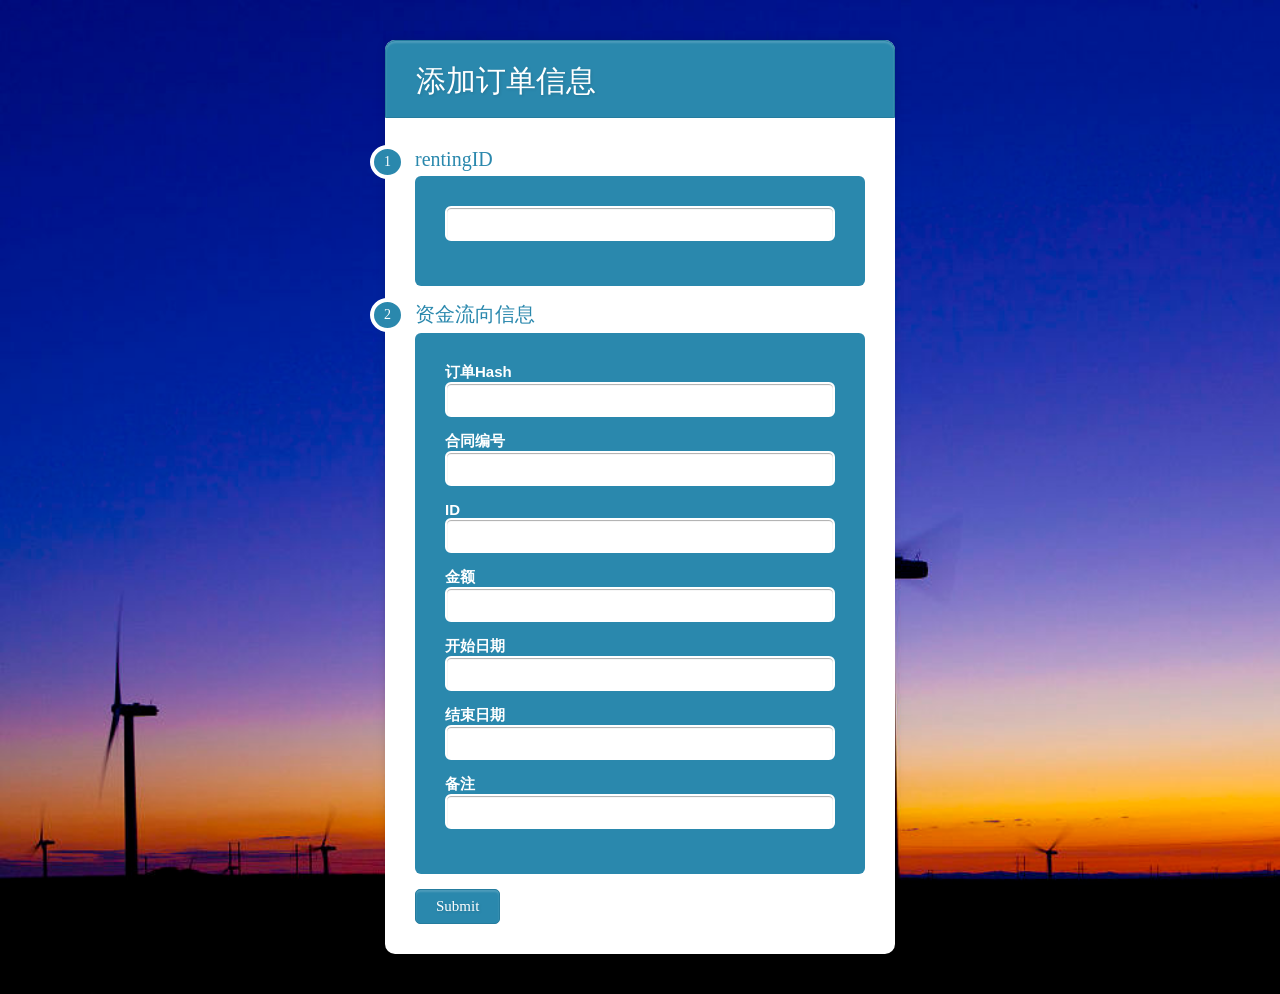
<file: views/form_fund.html>
<!DOCTYPE HTML>
<html>
<head>
    <meta http-equiv="Content-Type" content="text/html; charset=utf-8">
    <title>Form Style 10</title>
    <style type="text/css">
        body{
            background-image: url("../static/css/business_search.jpg");
            background-size: cover;
        }
        .form-style-10{
            max-width:450px;
            padding:30px;
            margin:40px auto;
            background: #FFF;
            border-radius: 10px;
            -webkit-border-radius:10px;
            -moz-border-radius: 10px;
            box-shadow: 0px 0px 10px rgba(0, 0, 0, 0.13);
            -moz-box-shadow: 0px 0px 10px rgba(0, 0, 0, 0.13);
            -webkit-box-shadow: 0px 0px 10px rgba(0, 0, 0, 0.13);
        }
        .form-style-10 .inner-wrap{
            padding: 30px;
            background: #2A88AD;
            border-radius: 6px;
            margin-bottom: 15px;
        }
        .form-style-10 h1{
            background: #2A88AD;
            padding: 20px 30px 15px 30px;
            margin: -30px -30px 30px -30px;
            border-radius: 10px 10px 0 0;
            -webkit-border-radius: 10px 10px 0 0;
            -moz-border-radius: 10px 10px 0 0;
            color: #fff;
            text-shadow: 1px 1px 3px rgba(0, 0, 0, 0.12);
            font: normal 30px 'Bitter', serif;
            -moz-box-shadow: inset 0px 2px 2px 0px rgba(255, 255, 255, 0.17);
            -webkit-box-shadow: inset 0px 2px 2px 0px rgba(255, 255, 255, 0.17);
            box-shadow: inset 0px 2px 2px 0px rgba(255, 255, 255, 0.17);
            border: 1px solid #257C9E;
        }
        .form-style-10 h1 > span{
            display: block;
            margin-top: 2px;
            font: 13px Arial, Helvetica, sans-serif;
        }
        .form-style-10 label{
            display: block;
            font: bold 15px Arial, Helvetica;
            color: #fff;
            margin-bottom: 15px;
        }
        .form-style-10 input[type="text"],
        .form-style-10 input[type="date"],
        .form-style-10 input[type="datetime"],
        .form-style-10 input[type="email"],
        .form-style-10 input[type="number"],
        .form-style-10 input[type="search"],
        .form-style-10 input[type="time"],
        .form-style-10 input[type="url"],
        .form-style-10 input[type="password"],
        .form-style-10 textarea,
        .form-style-10 select {
            display: block;
            box-sizing: border-box;
            -webkit-box-sizing: border-box;
            -moz-box-sizing: border-box;
            width: 100%;
            padding: 8px;
            border-radius: 6px;
            -webkit-border-radius:6px;
            -moz-border-radius:6px;
            border: 2px solid #fff;
            box-shadow: inset 0px 1px 1px rgba(0, 0, 0, 0.33);
            -moz-box-shadow: inset 0px 1px 1px rgba(0, 0, 0, 0.33);
            -webkit-box-shadow: inset 0px 1px 1px rgba(0, 0, 0, 0.33);
        }

        .form-style-10 .section{
            font: normal 20px 'Bitter', serif;
            color: #2A88AD;
            margin-bottom: 5px;
        }

        .form-style-10 .section span {
            background: #2A88AD;
            padding: 5px 10px 5px 10px;
            position: absolute;
            border-radius: 50%;
            -webkit-border-radius: 50%;
            -moz-border-radius: 50%;
            border: 4px solid #fff;
            font-size: 14px;
            margin-left: -45px;
            color: #fff;
            margin-top: -3px;
        }

        .form-style-10 input[type="button"],
        .form-style-10 input[type="submit"]{
            background: #2A88AD;
            padding: 8px 20px 8px 20px;
            border-radius: 5px;
            -webkit-border-radius: 5px;
            -moz-border-radius: 5px;
            color: #fff;
            text-shadow: 1px 1px 3px rgba(0, 0, 0, 0.12);
            font: normal 30px 'Bitter', serif;
            -moz-box-shadow: inset 0px 2px 2px 0px rgba(255, 255, 255, 0.17);
            -webkit-box-shadow: inset 0px 2px 2px 0px rgba(255, 255, 255, 0.17);
            box-shadow: inset 0px 2px 2px 0px rgba(255, 255, 255, 0.17);
            border: 1px solid #257C9E;
            font-size: 15px;
        }
        .form-style-10 input[type="button"]:hover,
        .form-style-10 input[type="submit"]:hover{
            background: #2A6881;
            -moz-box-shadow: inset 0px 2px 2px 0px rgba(255, 255, 255, 0.28);
            -webkit-box-shadow: inset 0px 2px 2px 0px rgba(255, 255, 255, 0.28);
            box-shadow: inset 0px 2px 2px 0px rgba(255, 255, 255, 0.28);
        }
    </style>
</head>

<body>

<div class="form-style-10">
    <h1>添加订单信息</h1>
    <form method="get" action="form_orderer">
        <div class="section"><span>1</span>rentingID</div>
        <div class="inner-wrap">
            <label><input type="text" name="rentingID" /></label>
        </div>
        <div class="section"><span>2</span>资金流向信息</div>
        <div class="inner-wrap">
            <label>订单Hash <input type="text" name="orderHash" /></label>
            <label>合同编号 <input type="text" name="orderId" /></label>
            <label>ID <input type="text" name="renterId" /></label>
            <label>金额 <input type="text" name="rentMoney" /></label>
            <label>开始日期 <input type="text" name="beginDate" /></label>
            <label>结束日期 <input type="text" name="endDate" /></label>
            <label>备注 <input type="text" name="note" /></label>
        </div>

        <div class="button-section">
            <input type="submit" name="提交" />
        </div>
    </form>
</div>

</body>
</html>
</file>
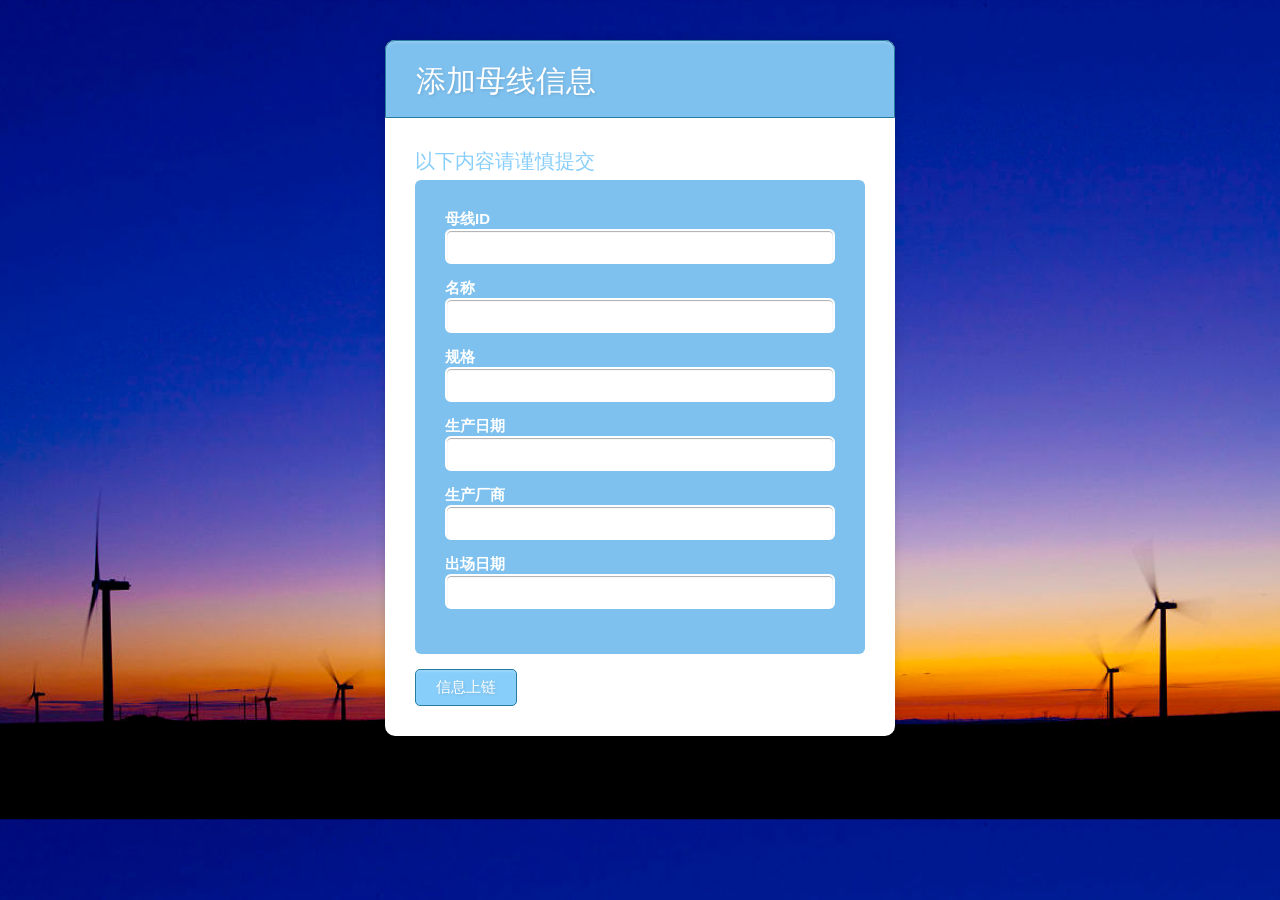
<file: views/form_part.html>
<!DOCTYPE HTML>
<html>
<head>
    <meta http-equiv="Content-Type" content="text/html; charset=utf-8">
    <title>Form Style 10</title>
    <style type="text/css">
        body {
            background-image: url("../static/css/transit_form.jpg");
            background-size: cover;
        }

        .form-wrapper {
            width: 490px;
            padding: 8px;
            margin: 50px auto;
            overflow: hidden;
            border-width: 1px;
            border-style: solid;
            border-color: #dedede #bababa #aaa #bababa;
            box-shadow: 0 3px 3px rgba(255, 255, 255, .1), 0 3px 0 #bbb, 0 4px 0 #aaa, 0 5px 5px #444;
            border-radius: 10px;
            background-color: #f6f6f6;
            background-image: linear-gradient(top, #f6f6f6, #eae8e8);
        }

        .form-wrapper #search {
            width: 330px;
            height: 21px;
            padding: 10px 5px;
            float: left;
            font: bold 16px 'lucida sans', 'trebuchet MS', 'Tahoma';
            border: 1px solid #ccc;
            box-shadow: 0 1px 1px #ddd inset, 0 1px 0 #fff;
            border-radius: 3px;
        }

        .form-wrapper #search:focus {
            outline: 0;
            border-color: #aaa;
            box-shadow: 0 1px 1px #bbb inset;
        }

        .form-wrapper #search::-webkit-input-placeholder {
            color: #999;
            font-weight: normal;
        }

        .form-wrapper #search:-moz-placeholder {
            color: #999;
            font-weight: normal;
        }

        .form-wrapper #search:-ms-input-placeholder {
            color: #999;
            font-weight: normal;
        }

        .form-wrapper #submit {
            float: right;
            border: 1px solid #00748f;
            height: 42px;
            width: 100px;
            padding: 0;
            cursor: pointer;
            font: bold 15px Arial, Helvetica;
            color: #fafafa;
            text-transform: uppercase;
            background-color: #7ec0ee;
            background-image: linear-gradient(top, #31b2c3, #0483a0);
            -moz-border-radius: 3px;
            -webkit-border-radius: 3px;
            border-radius: 3px;
            text-shadow: 0 1px 0 rgba(0, 0, 0, .3);
            box-shadow: 0 1px 0 rgba(255, 255, 255, 0.3) inset, 0 1px 0 #fff;
        }

        .form-wrapper #submit:hover,
        .form-wrapper #submit:focus {
            background-color: #31b2c3;
            background-image: linear-gradient(top, #0483a0, #31b2c3);
        }

        .form-wrapper #submit:active {
            outline: 0;
            box-shadow: 0 1px 4px rgba(0, 0, 0, 0.5) inset;
        }

        .form-wrapper #submit::-moz-focus-inner {
            border: 0;
        }

        .form-style-10 {
            max-width: 450px;
            padding: 30px;
            margin: 40px auto;
            background: #FFF;
            border-radius: 10px;
            -webkit-border-radius: 10px;
            -moz-border-radius: 10px;
            box-shadow: 0px 0px 10px rgba(0, 0, 0, 0.13);
            -moz-box-shadow: 0px 0px 10px rgba(0, 0, 0, 0.13);
            -webkit-box-shadow: 0px 0px 10px rgba(0, 0, 0, 0.13);
        }

        .form-style-10 .inner-wrap {
            padding: 30px;
            background: #7ec0ee;
            border-radius: 6px;
            margin-bottom: 15px;
        }

        .form-style-10 h1 {
            background: #7ec0ee;
            padding: 20px 30px 15px 30px;
            margin: -30px -30px 30px -30px;
            border-radius: 10px 10px 0 0;
            -webkit-border-radius: 10px 10px 0 0;
            -moz-border-radius: 10px 10px 0 0;
            color: #fff;
            text-shadow: 1px 1px 3px rgba(0, 0, 0, 0.12);
            font: normal 30px 'Bitter', serif;
            -moz-box-shadow: inset 0px 2px 2px 0px rgba(255, 255, 255, 0.17);
            -webkit-box-shadow: inset 0px 2px 2px 0px rgba(255, 255, 255, 0.17);
            box-shadow: inset 0px 2px 2px 0px rgba(255, 255, 255, 0.17);
            border: 1px solid #257C9E;
        }

        .form-style-10 h1 > span {
            display: block;
            margin-top: 2px;
            font: 13px Arial, Helvetica, sans-serif;
        }

        .form-style-10 label {
            display: block;
            font: bold 15px Arial, Helvetica;
            color: #fff;
            margin-bottom: 15px;
        }

        .form-style-10 input[type="text"],
        .form-style-10 input[type="date"],
        .form-style-10 input[type="datetime"],
        .form-style-10 input[type="email"],
        .form-style-10 input[type="number"],
        .form-style-10 input[type="search"],
        .form-style-10 input[type="time"],
        .form-style-10 input[type="url"],
        .form-style-10 input[type="password"],
        .form-style-10 textarea,
        .form-style-10 select {
            display: block;
            box-sizing: border-box;
            -webkit-box-sizing: border-box;
            -moz-box-sizing: border-box;
            width: 100%;
            padding: 8px;
            border-radius: 6px;
            -webkit-border-radius: 6px;
            -moz-border-radius: 6px;
            border: 2px solid #fff;
            box-shadow: inset 0px 1px 1px rgba(0, 0, 0, 0.33);
            -moz-box-shadow: inset 0px 1px 1px rgba(0, 0, 0, 0.33);
            -webkit-box-shadow: inset 0px 1px 1px rgba(0, 0, 0, 0.33);
        }

        .form-style-10 .section {
            font: normal 20px 'Bitter', serif;
            color: #87cefa;
            margin-bottom: 5px;
        }

        .form-style-10 input[type="button"],
        .form-style-10 input[type="submit"] {
            background: #87cefa;
            padding: 8px 20px 8px 20px;
            border-radius: 5px;
            -webkit-border-radius: 5px;
            -moz-border-radius: 5px;
            color: #fff;
            text-shadow: 1px 1px 3px rgba(0, 0, 0, 0.12);
            font: normal 30px 'Bitter', serif;
            -moz-box-shadow: inset 0px 2px 2px 0px rgba(255, 255, 255, 0.17);
            -webkit-box-shadow: inset 0px 2px 2px 0px rgba(255, 255, 255, 0.17);
            box-shadow: inset 0px 2px 2px 0px rgba(255, 255, 255, 0.17);
            border: 1px solid #257C9E;
            font-size: 15px;
        }

        .form-style-10 input[type="button"]:hover,
        .form-style-10 input[type="submit"]:hover {
            background: #2A6881;
            -moz-box-shadow: inset 0px 2px 2px 0px rgba(255, 255, 255, 0.28);
            -webkit-box-shadow: inset 0px 2px 2px 0px rgba(255, 255, 255, 0.28);
            box-shadow: inset 0px 2px 2px 0px rgba(255, 255, 255, 0.28);
        }
    </style>
</head>

<body>
<div class="form-style-10">
    <h1>添加母线信息</h1>
    <form method="get" action="form_area" novalidate>
        <div class="section">以下内容请谨慎提交</div>
        <div class="inner-wrap">
            <label>母线ID<input type="text" name="partID"/></label>
            <label>名称<input type="text" name="name"/></label>
            <label>规格<input type="text" name="spec"/></label>
            <label>生产日期<input type="text" name="mFRDate"/></label>
            <label>生产厂商<input type="text" name="mFRName"/></label>
            <label>出场日期<input type="text" name="outDate"/></label>
        </div>
        <div class="button-section">
            <input type="submit" name="Sign Up" value="信息上链"/>
        </div>
    </form>
</div>

</body>
</html>
</file>
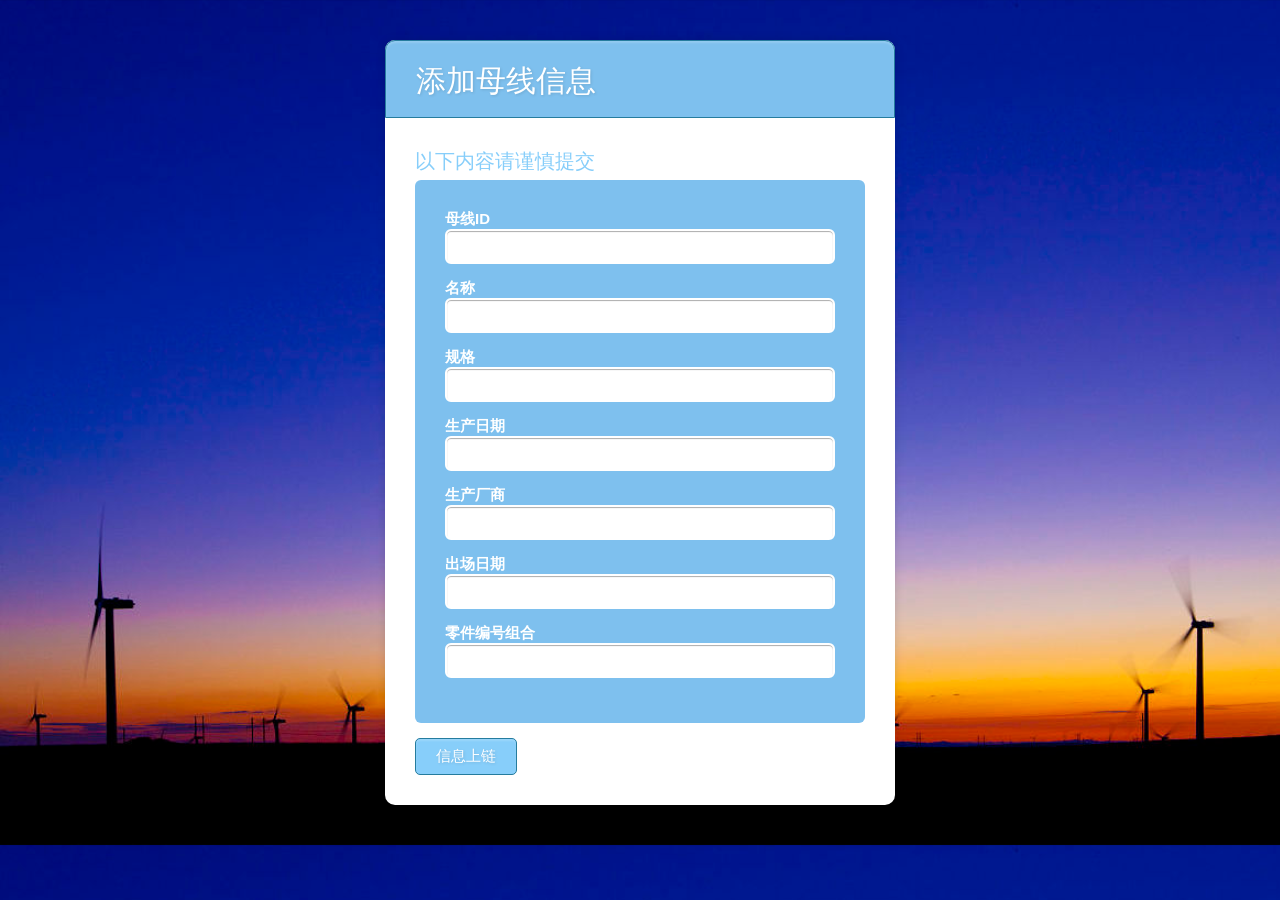
<file: views/form_produce.html>
<!DOCTYPE HTML>
<html>
<head>
    <meta http-equiv="Content-Type" content="text/html; charset=utf-8">
    <title>Form Style 10</title>
    <style type="text/css">
        body {
            background-image: url("../static/css/transit_form.jpg");
            background-size: cover;
        }

        .form-wrapper {
            width: 490px;
            padding: 8px;
            margin: 50px auto;
            overflow: hidden;
            border-width: 1px;
            border-style: solid;
            border-color: #dedede #bababa #aaa #bababa;
            box-shadow: 0 3px 3px rgba(255, 255, 255, .1), 0 3px 0 #bbb, 0 4px 0 #aaa, 0 5px 5px #444;
            border-radius: 10px;
            background-color: #f6f6f6;
            background-image: linear-gradient(top, #f6f6f6, #eae8e8);
        }

        .form-wrapper #search {
            width: 330px;
            height: 21px;
            padding: 10px 5px;
            float: left;
            font: bold 16px 'lucida sans', 'trebuchet MS', 'Tahoma';
            border: 1px solid #ccc;
            box-shadow: 0 1px 1px #ddd inset, 0 1px 0 #fff;
            border-radius: 3px;
        }

        .form-wrapper #search:focus {
            outline: 0;
            border-color: #aaa;
            box-shadow: 0 1px 1px #bbb inset;
        }

        .form-wrapper #search::-webkit-input-placeholder {
            color: #999;
            font-weight: normal;
        }

        .form-wrapper #search:-moz-placeholder {
            color: #999;
            font-weight: normal;
        }

        .form-wrapper #search:-ms-input-placeholder {
            color: #999;
            font-weight: normal;
        }

        .form-wrapper #submit {
            float: right;
            border: 1px solid #00748f;
            height: 42px;
            width: 100px;
            padding: 0;
            cursor: pointer;
            font: bold 15px Arial, Helvetica;
            color: #fafafa;
            text-transform: uppercase;
            background-color: #7ec0ee;
            background-image: linear-gradient(top, #31b2c3, #0483a0);
            -moz-border-radius: 3px;
            -webkit-border-radius: 3px;
            border-radius: 3px;
            text-shadow: 0 1px 0 rgba(0, 0, 0, .3);
            box-shadow: 0 1px 0 rgba(255, 255, 255, 0.3) inset, 0 1px 0 #fff;
        }

        .form-wrapper #submit:hover,
        .form-wrapper #submit:focus {
            background-color: #31b2c3;
            background-image: linear-gradient(top, #0483a0, #31b2c3);
        }

        .form-wrapper #submit:active {
            outline: 0;
            box-shadow: 0 1px 4px rgba(0, 0, 0, 0.5) inset;
        }

        .form-wrapper #submit::-moz-focus-inner {
            border: 0;
        }

        .form-style-10 {
            max-width: 450px;
            padding: 30px;
            margin: 40px auto;
            background: #FFF;
            border-radius: 10px;
            -webkit-border-radius: 10px;
            -moz-border-radius: 10px;
            box-shadow: 0px 0px 10px rgba(0, 0, 0, 0.13);
            -moz-box-shadow: 0px 0px 10px rgba(0, 0, 0, 0.13);
            -webkit-box-shadow: 0px 0px 10px rgba(0, 0, 0, 0.13);
        }

        .form-style-10 .inner-wrap {
            padding: 30px;
            background: #7ec0ee;
            border-radius: 6px;
            margin-bottom: 15px;
        }

        .form-style-10 h1 {
            background: #7ec0ee;
            padding: 20px 30px 15px 30px;
            margin: -30px -30px 30px -30px;
            border-radius: 10px 10px 0 0;
            -webkit-border-radius: 10px 10px 0 0;
            -moz-border-radius: 10px 10px 0 0;
            color: #fff;
            text-shadow: 1px 1px 3px rgba(0, 0, 0, 0.12);
            font: normal 30px 'Bitter', serif;
            -moz-box-shadow: inset 0px 2px 2px 0px rgba(255, 255, 255, 0.17);
            -webkit-box-shadow: inset 0px 2px 2px 0px rgba(255, 255, 255, 0.17);
            box-shadow: inset 0px 2px 2px 0px rgba(255, 255, 255, 0.17);
            border: 1px solid #257C9E;
        }

        .form-style-10 h1 > span {
            display: block;
            margin-top: 2px;
            font: 13px Arial, Helvetica, sans-serif;
        }

        .form-style-10 label {
            display: block;
            font: bold 15px Arial, Helvetica;
            color: #fff;
            margin-bottom: 15px;
        }

        .form-style-10 input[type="text"],
        .form-style-10 input[type="date"],
        .form-style-10 input[type="datetime"],
        .form-style-10 input[type="email"],
        .form-style-10 input[type="number"],
        .form-style-10 input[type="search"],
        .form-style-10 input[type="time"],
        .form-style-10 input[type="url"],
        .form-style-10 input[type="password"],
        .form-style-10 textarea,
        .form-style-10 select {
            display: block;
            box-sizing: border-box;
            -webkit-box-sizing: border-box;
            -moz-box-sizing: border-box;
            width: 100%;
            padding: 8px;
            border-radius: 6px;
            -webkit-border-radius: 6px;
            -moz-border-radius: 6px;
            border: 2px solid #fff;
            box-shadow: inset 0px 1px 1px rgba(0, 0, 0, 0.33);
            -moz-box-shadow: inset 0px 1px 1px rgba(0, 0, 0, 0.33);
            -webkit-box-shadow: inset 0px 1px 1px rgba(0, 0, 0, 0.33);
        }

        .form-style-10 .section {
            font: normal 20px 'Bitter', serif;
            color: #87cefa;
            margin-bottom: 5px;
        }

        .form-style-10 input[type="button"],
        .form-style-10 input[type="submit"] {
            background: #87cefa;
            padding: 8px 20px 8px 20px;
            border-radius: 5px;
            -webkit-border-radius: 5px;
            -moz-border-radius: 5px;
            color: #fff;
            text-shadow: 1px 1px 3px rgba(0, 0, 0, 0.12);
            font: normal 30px 'Bitter', serif;
            -moz-box-shadow: inset 0px 2px 2px 0px rgba(255, 255, 255, 0.17);
            -webkit-box-shadow: inset 0px 2px 2px 0px rgba(255, 255, 255, 0.17);
            box-shadow: inset 0px 2px 2px 0px rgba(255, 255, 255, 0.17);
            border: 1px solid #257C9E;
            font-size: 15px;
        }

        .form-style-10 input[type="button"]:hover,
        .form-style-10 input[type="submit"]:hover {
            background: #2A6881;
            -moz-box-shadow: inset 0px 2px 2px 0px rgba(255, 255, 255, 0.28);
            -webkit-box-shadow: inset 0px 2px 2px 0px rgba(255, 255, 255, 0.28);
            box-shadow: inset 0px 2px 2px 0px rgba(255, 255, 255, 0.28);
        }
    </style>
</head>

<body>
<div class="form-style-10">
    <h1>添加母线信息</h1>
    <form method="get" action="form_area" novalidate>
        <div class="section">以下内容请谨慎提交</div>
        <div class="inner-wrap">
            <label>母线ID<input type="text" name="produceID"/></label>
            <label>名称<input type="text" name="name"/></label>
            <label>规格<input type="text" name="spec"/></label>
            <label>生产日期<input type="text" name="mFRDate"/></label>
            <label>生产厂商<input type="text" name="mFRName"/></label>
            <label>出场日期<input type="text" name="outDate"/></label>
            <label>零件编号组合<input type="text" name="componentId"/></label>
        </div>
        <div class="button-section">
            <input type="submit" name="Sign Up" value="信息上链"/>
        </div>
    </form>
</div>

</body>
</html>
</file>
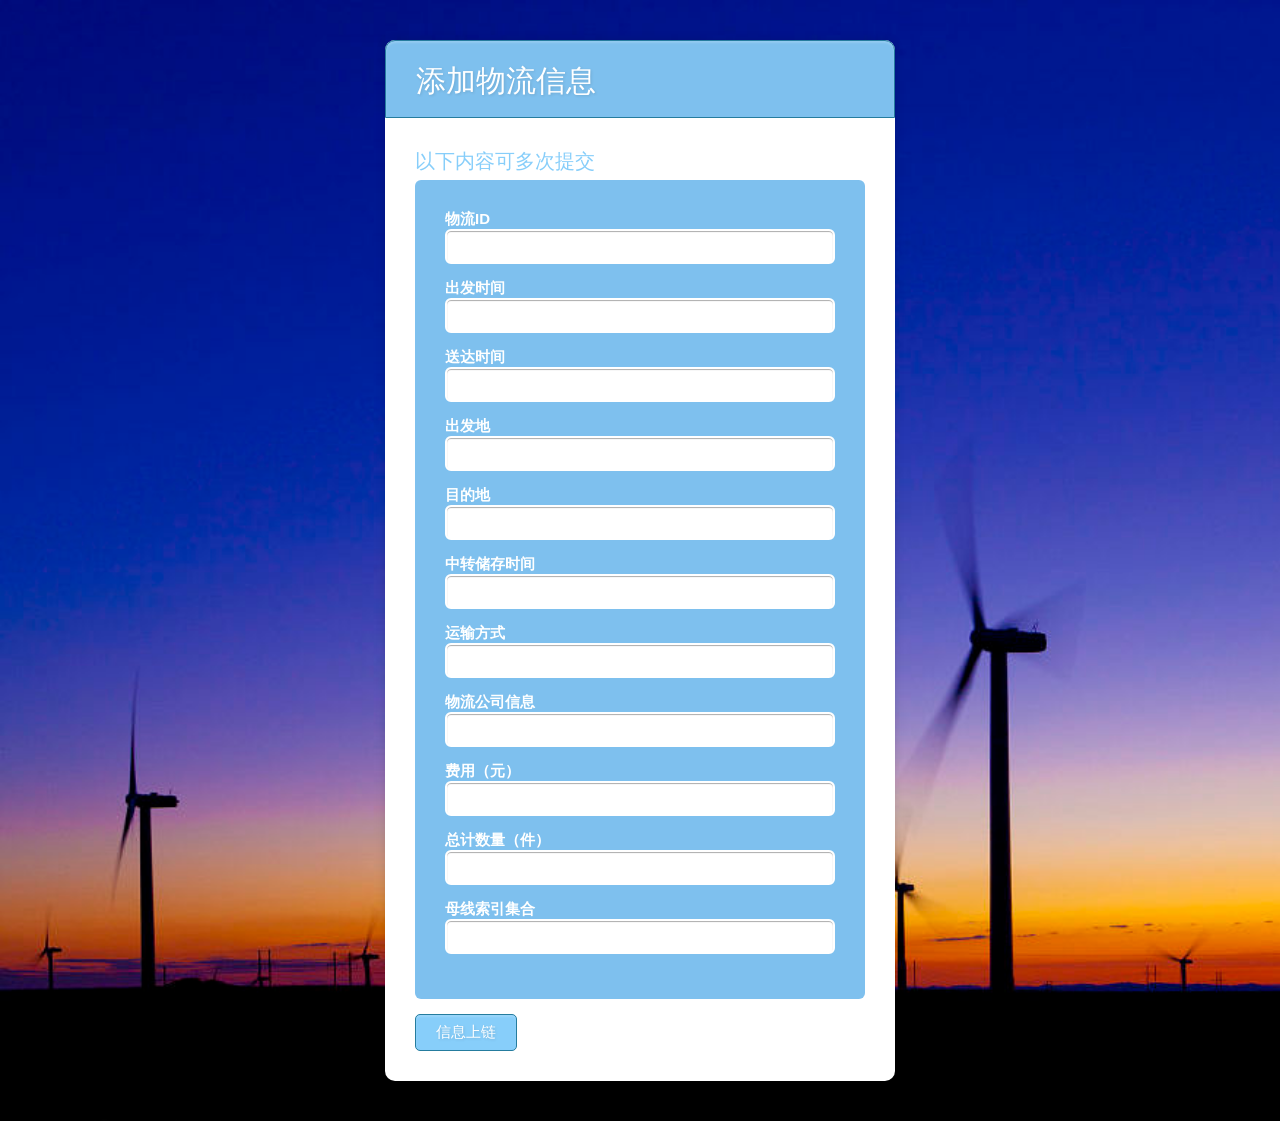
<file: views/form_transit.html>
<!DOCTYPE HTML>
<html>
<head>
    <meta http-equiv="Content-Type" content="text/html; charset=utf-8">
    <title>Form Style 10</title>
    <style type="text/css">
        body {
            background-image: url("../static/css/transit_form.jpg");
            background-size: cover;
        }

        .form-wrapper {
            width: 490px;
            padding: 8px;
            margin: 50px auto;
            overflow: hidden;
            border-width: 1px;
            border-style: solid;
            border-color: #dedede #bababa #aaa #bababa;
            box-shadow: 0 3px 3px rgba(255, 255, 255, .1), 0 3px 0 #bbb, 0 4px 0 #aaa, 0 5px 5px #444;
            border-radius: 10px;
            background-color: #f6f6f6;
            background-image: linear-gradient(top, #f6f6f6, #eae8e8);
        }

        .form-wrapper #search {
            width: 330px;
            height: 21px;
            padding: 10px 5px;
            float: left;
            font: bold 16px 'lucida sans', 'trebuchet MS', 'Tahoma';
            border: 1px solid #ccc;
            box-shadow: 0 1px 1px #ddd inset, 0 1px 0 #fff;
            border-radius: 3px;
        }

        .form-wrapper #search:focus {
            outline: 0;
            border-color: #aaa;
            box-shadow: 0 1px 1px #bbb inset;
        }

        .form-wrapper #search::-webkit-input-placeholder {
            color: #999;
            font-weight: normal;
        }

        .form-wrapper #search:-moz-placeholder {
            color: #999;
            font-weight: normal;
        }

        .form-wrapper #search:-ms-input-placeholder {
            color: #999;
            font-weight: normal;
        }

        .form-wrapper #submit {
            float: right;
            border: 1px solid #00748f;
            height: 42px;
            width: 100px;
            padding: 0;
            cursor: pointer;
            font: bold 15px Arial, Helvetica;
            color: #fafafa;
            text-transform: uppercase;
            background-color: #7ec0ee;
            background-image: linear-gradient(top, #31b2c3, #0483a0);
            -moz-border-radius: 3px;
            -webkit-border-radius: 3px;
            border-radius: 3px;
            text-shadow: 0 1px 0 rgba(0, 0, 0, .3);
            box-shadow: 0 1px 0 rgba(255, 255, 255, 0.3) inset, 0 1px 0 #fff;
        }

        .form-wrapper #submit:hover,
        .form-wrapper #submit:focus {
            background-color: #31b2c3;
            background-image: linear-gradient(top, #0483a0, #31b2c3);
        }

        .form-wrapper #submit:active {
            outline: 0;
            box-shadow: 0 1px 4px rgba(0, 0, 0, 0.5) inset;
        }

        .form-wrapper #submit::-moz-focus-inner {
            border: 0;
        }

        .form-style-10 {
            max-width: 450px;
            padding: 30px;
            margin: 40px auto;
            background: #FFF;
            border-radius: 10px;
            -webkit-border-radius: 10px;
            -moz-border-radius: 10px;
            box-shadow: 0px 0px 10px rgba(0, 0, 0, 0.13);
            -moz-box-shadow: 0px 0px 10px rgba(0, 0, 0, 0.13);
            -webkit-box-shadow: 0px 0px 10px rgba(0, 0, 0, 0.13);
        }

        .form-style-10 .inner-wrap {
            padding: 30px;
            background: #7ec0ee;
            border-radius: 6px;
            margin-bottom: 15px;
        }

        .form-style-10 h1 {
            background: #7ec0ee;
            padding: 20px 30px 15px 30px;
            margin: -30px -30px 30px -30px;
            border-radius: 10px 10px 0 0;
            -webkit-border-radius: 10px 10px 0 0;
            -moz-border-radius: 10px 10px 0 0;
            color: #fff;
            text-shadow: 1px 1px 3px rgba(0, 0, 0, 0.12);
            font: normal 30px 'Bitter', serif;
            -moz-box-shadow: inset 0px 2px 2px 0px rgba(255, 255, 255, 0.17);
            -webkit-box-shadow: inset 0px 2px 2px 0px rgba(255, 255, 255, 0.17);
            box-shadow: inset 0px 2px 2px 0px rgba(255, 255, 255, 0.17);
            border: 1px solid #257C9E;
        }

        .form-style-10 h1 > span {
            display: block;
            margin-top: 2px;
            font: 13px Arial, Helvetica, sans-serif;
        }

        .form-style-10 label {
            display: block;
            font: bold 15px Arial, Helvetica;
            color: #fff;
            margin-bottom: 15px;
        }

        .form-style-10 input[type="text"],
        .form-style-10 input[type="date"],
        .form-style-10 input[type="datetime"],
        .form-style-10 input[type="email"],
        .form-style-10 input[type="number"],
        .form-style-10 input[type="search"],
        .form-style-10 input[type="time"],
        .form-style-10 input[type="url"],
        .form-style-10 input[type="password"],
        .form-style-10 textarea,
        .form-style-10 select {
            display: block;
            box-sizing: border-box;
            -webkit-box-sizing: border-box;
            -moz-box-sizing: border-box;
            width: 100%;
            padding: 8px;
            border-radius: 6px;
            -webkit-border-radius: 6px;
            -moz-border-radius: 6px;
            border: 2px solid #fff;
            box-shadow: inset 0px 1px 1px rgba(0, 0, 0, 0.33);
            -moz-box-shadow: inset 0px 1px 1px rgba(0, 0, 0, 0.33);
            -webkit-box-shadow: inset 0px 1px 1px rgba(0, 0, 0, 0.33);
        }

        .form-style-10 .section {
            font: normal 20px 'Bitter', serif;
            color: #87cefa;
            margin-bottom: 5px;
        }

        .form-style-10 input[type="button"],
        .form-style-10 input[type="submit"] {
            background: #87cefa;
            padding: 8px 20px 8px 20px;
            border-radius: 5px;
            -webkit-border-radius: 5px;
            -moz-border-radius: 5px;
            color: #fff;
            text-shadow: 1px 1px 3px rgba(0, 0, 0, 0.12);
            font: normal 30px 'Bitter', serif;
            -moz-box-shadow: inset 0px 2px 2px 0px rgba(255, 255, 255, 0.17);
            -webkit-box-shadow: inset 0px 2px 2px 0px rgba(255, 255, 255, 0.17);
            box-shadow: inset 0px 2px 2px 0px rgba(255, 255, 255, 0.17);
            border: 1px solid #257C9E;
            font-size: 15px;
        }

        .form-style-10 input[type="button"]:hover,
        .form-style-10 input[type="submit"]:hover {
            background: #2A6881;
            -moz-box-shadow: inset 0px 2px 2px 0px rgba(255, 255, 255, 0.28);
            -webkit-box-shadow: inset 0px 2px 2px 0px rgba(255, 255, 255, 0.28);
            box-shadow: inset 0px 2px 2px 0px rgba(255, 255, 255, 0.28);
        }
    </style>
</head>

<body>
<div class="form-style-10">
    <h1>添加物流信息</h1>
    <form method="get" action="form_area" novalidate>
        <div class="section">以下内容可多次提交</div>
        <div class="inner-wrap">
            <label>物流ID<input type="text" name="transitID"/></label>
            <label>出发时间<input type="text" name="starttime"/></label>
            <label>送达时间<input type="text" name="starttime"/></label>
            <label>出发地<input type="text" name="departurePlace"/></label>
            <label>目的地<input type="text" name="destination"/></label>
            <label>中转储存时间<input type="text" name="depositTime"/></label>
            <label>运输方式<input type="text" name="transport"/></label>
            <label>物流公司信息<input type="text" name="logistics"/></label>
            <label>费用（元）<input type="text" name="fee"/></label>
            <label>总计数量（件）<input type="text" name="num"/></label>
            <label>母线索引集合<input type="text" name="num"/></label>
        </div>
        <div class="button-section">
            <input type="submit" name="Sign Up" value="信息上链"/>
        </div>
    </form>
</div>

</body>
</html>
</file>
